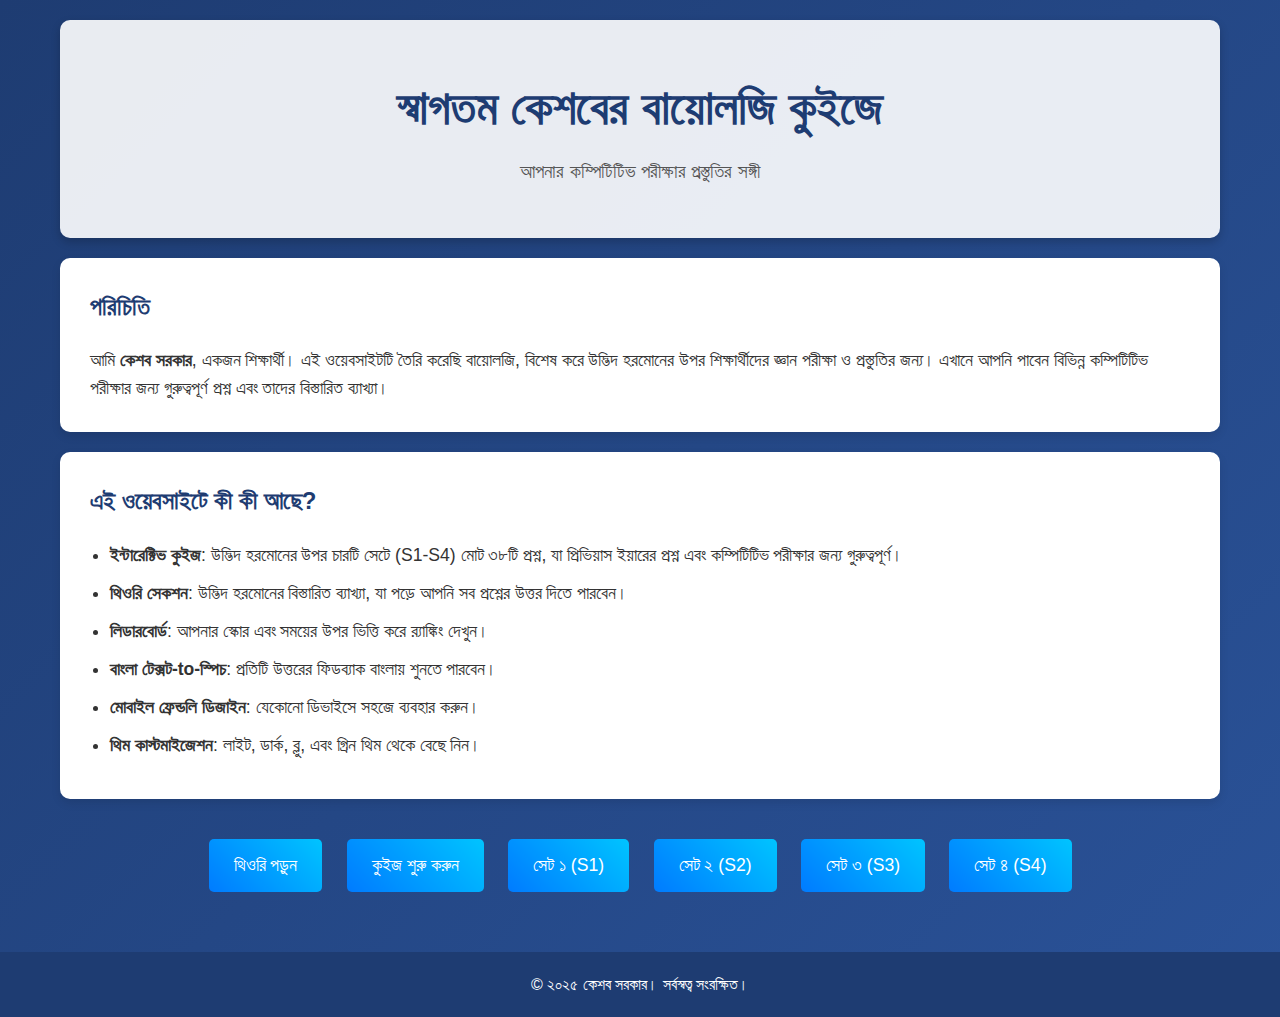
<file: index.html>
<!DOCTYPE html>
<html lang="bn">
<head>
    <meta charset="UTF-8">
    <meta name="viewport" content="width=device-width, initial-scale=1.0">
    <title>কেশবের বায়োলজি কুইজ - হোম</title>
    <style>
        * {
            margin: 0;
            padding: 0;
            box-sizing: border-box;
        }
        body {
            font-family: 'Arial', sans-serif;
            background: linear-gradient(135deg, #1e3c72, #2a5298);
            color: #333;
            line-height: 1.6;
        }
        .container {
            max-width: 1200px;
            margin: 0 auto;
            padding: 20px;
        }
        header {
            text-align: center;
            padding: 50px 0;
            background: rgba(255, 255, 255, 0.9);
            border-radius: 10px;
            box-shadow: 0 4px 10px rgba(0, 0, 0, 0.2);
        }
        header h1 {
            font-size: 3em;
            color: #1e3c72;
            margin-bottom: 10px;
        }
        header p {
            font-size: 1.2em;
            color: #555;
        }
        .intro, .content {
            background: #fff;
            padding: 30px;
            margin: 20px 0;
            border-radius: 10px;
            box-shadow: 0 4px 10px rgba(0, 0, 0, 0.1);
        }
        .intro h2, .content h2 {
            color: #1e3c72;
            margin-bottom: 20px;
        }
        .intro p, .content ul {
            font-size: 1.1em;
            color: #333;
        }
        .content ul {
            list-style: disc;
            padding-left: 20px;
        }
        .content ul li {
            margin-bottom: 10px;
        }
        .nav-buttons {
            text-align: center;
            margin-top: 30px;
        }
        .nav-btn {
            display: inline-block;
            padding: 12px 25px;
            margin: 10px;
            background: linear-gradient(45deg, #007bff, #00c4ff);
            color: white;
            text-decoration: none;
            border-radius: 5px;
            font-size: 1.1em;
            transition: transform 0.2s, box-shadow 0.2s;
        }
        .nav-btn:hover {
            transform: scale(1.05);
            box-shadow: 0 4px 10px rgba(0, 0, 0, 0.2);
        }
        footer {
            text-align: center;
            padding: 20px 0;
            color: #fff;
            background: #1e3c72;
            margin-top: 30px;
        }
        @media (max-width: 768px) {
            header h1 {
                font-size: 2em;
            }
            .container {
                padding: 10px;
            }
            .nav-btn {
                display: block;
                margin: 10px auto;
                width: 80%;
            }
        }
    </style>
</head>
<body>
    <div class="container">
        <header>
            <h1>স্বাগতম কেশবের বায়োলজি কুইজে</h1>
            <p>আপনার কম্পিটিটিভ পরীক্ষার প্রস্তুতির সঙ্গী</p>
        </header>
        <section class="intro">
            <h2>পরিচিতি</h2>
            <p>আমি <strong>কেশব সরকার</strong>, একজন শিক্ষার্থী। এই ওয়েবসাইটটি তৈরি করেছি বায়োলজি, বিশেষ করে উদ্ভিদ হরমোনের উপর শিক্ষার্থীদের জ্ঞান পরীক্ষা ও প্রস্তুতির জন্য। এখানে আপনি পাবেন বিভিন্ন কম্পিটিটিভ পরীক্ষার জন্য গুরুত্বপূর্ণ প্রশ্ন এবং তাদের বিস্তারিত ব্যাখ্যা।</p>
        </section>
        <section class="content">
            <h2>এই ওয়েবসাইটে কী কী আছে?</h2>
            <ul>
                <li><strong>ইন্টারেক্টিভ কুইজ</strong>: উদ্ভিদ হরমোনের উপর চারটি সেটে (S1-S4) মোট ৩৮টি প্রশ্ন, যা প্রিভিয়াস ইয়ারের প্রশ্ন এবং কম্পিটিটিভ পরীক্ষার জন্য গুরুত্বপূর্ণ।</li>
                <li><strong>থিওরি সেকশন</strong>: উদ্ভিদ হরমোনের বিস্তারিত ব্যাখ্যা, যা পড়ে আপনি সব প্রশ্নের উত্তর দিতে পারবেন।</li>
                <li><strong>লিডারবোর্ড</strong>: আপনার স্কোর এবং সময়ের উপর ভিত্তি করে র‌্যাঙ্কিং দেখুন।</li>
                <li><strong>বাংলা টেক্সট-to-স্পিচ</strong>: প্রতিটি উত্তরের ফিডব্যাক বাংলায় শুনতে পারবেন।</li>
                <li><strong>মোবাইল ফ্রেন্ডলি ডিজাইন</strong>: যেকোনো ডিভাইসে সহজে ব্যবহার করুন।</li>
                <li><strong>থিম কাস্টমাইজেশন</strong>: লাইট, ডার্ক, ব্লু, এবং গ্রিন থিম থেকে বেছে নিন।</li>
            </ul>
        </section>
        <div class="nav-buttons">
            <a href="readme.html" class="nav-btn">থিওরি পড়ুন</a>
            <a href="quiz.html" class="nav-btn">কুইজ শুরু করুন</a>
            <a href="set1.html" class="nav-btn">সেট ১ (S1)</a>
            <a href="set2.html" class="nav-btn">সেট ২ (S2)</a>
            <a href="set3.html" class="nav-btn">সেট ৩ (S3)</a>
            <a href="set4.html" class="nav-btn">সেট ৪ (S4)</a>
        </div>
    </div>
    <footer>
        <p>&copy; ২০২৫ কেশব সরকার। সর্বস্বত্ব সংরক্ষিত।</p>
    </footer>
</body>
</html>
</file>
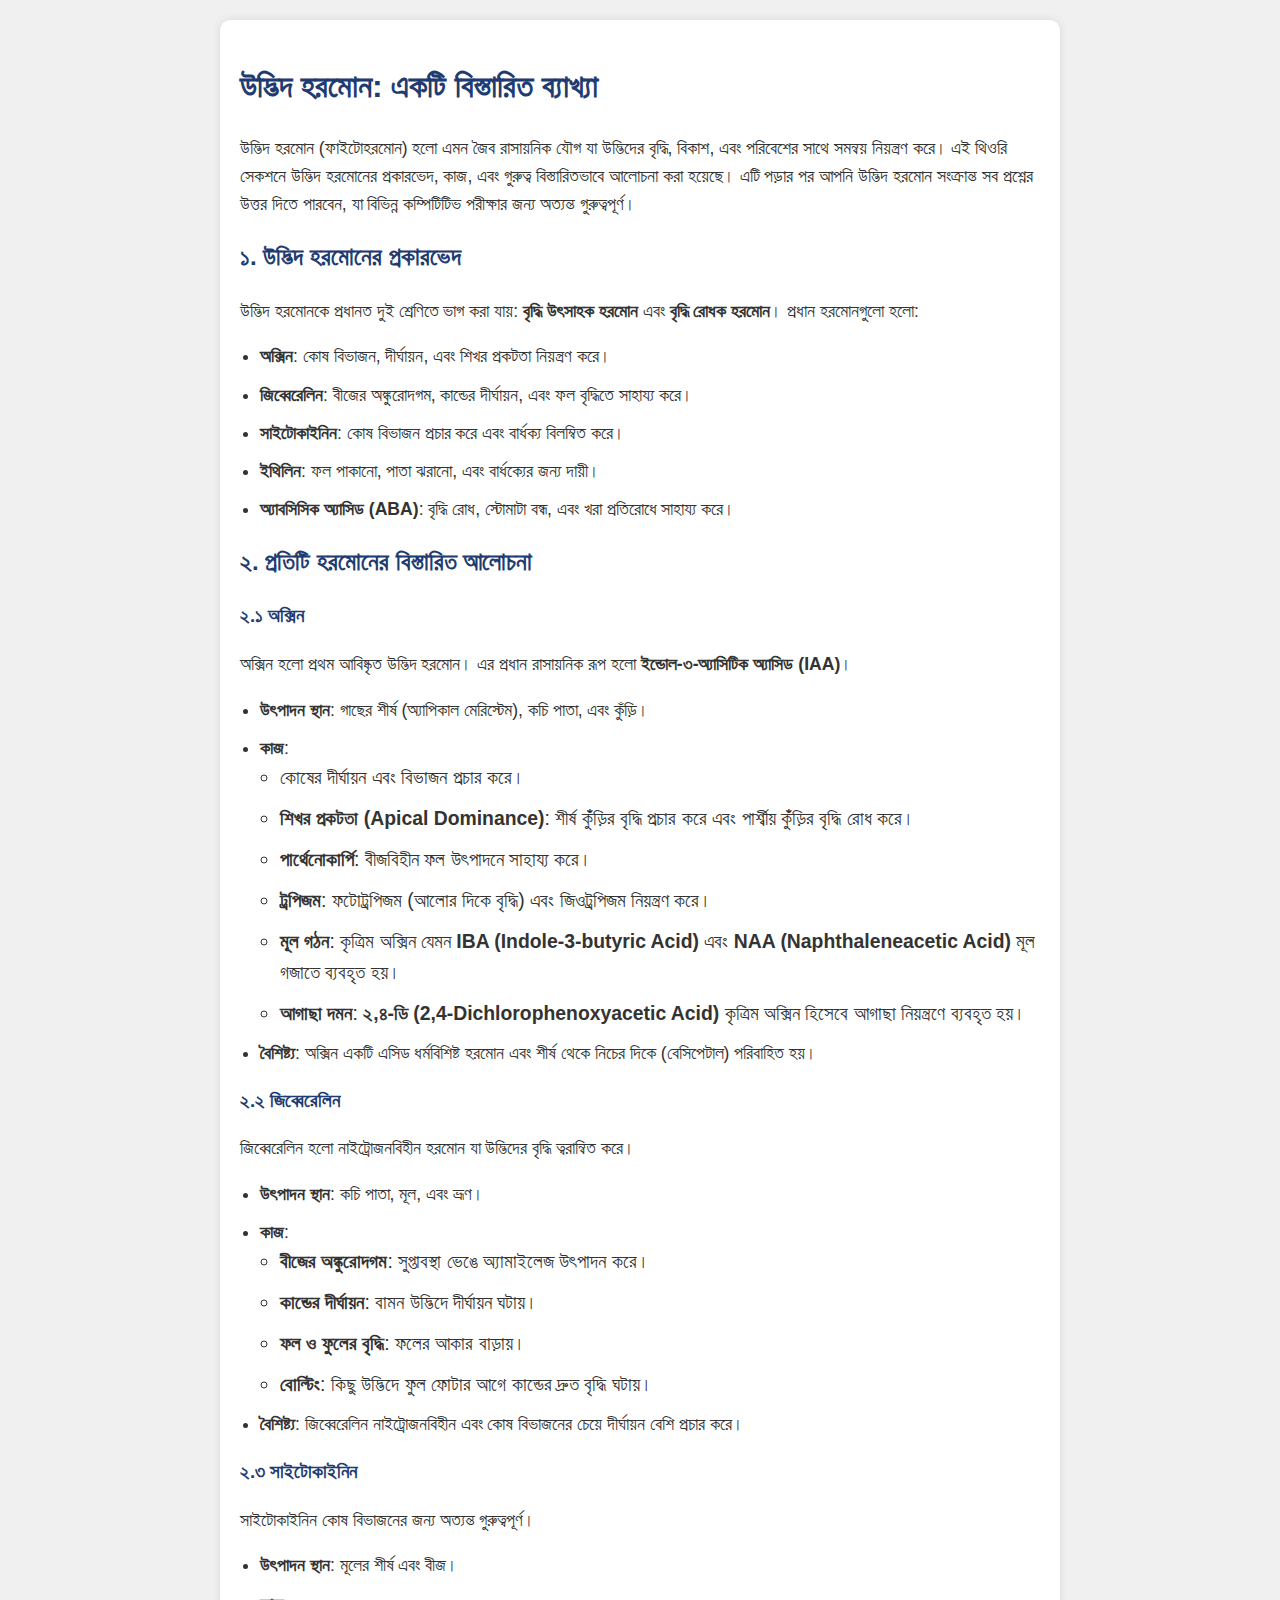
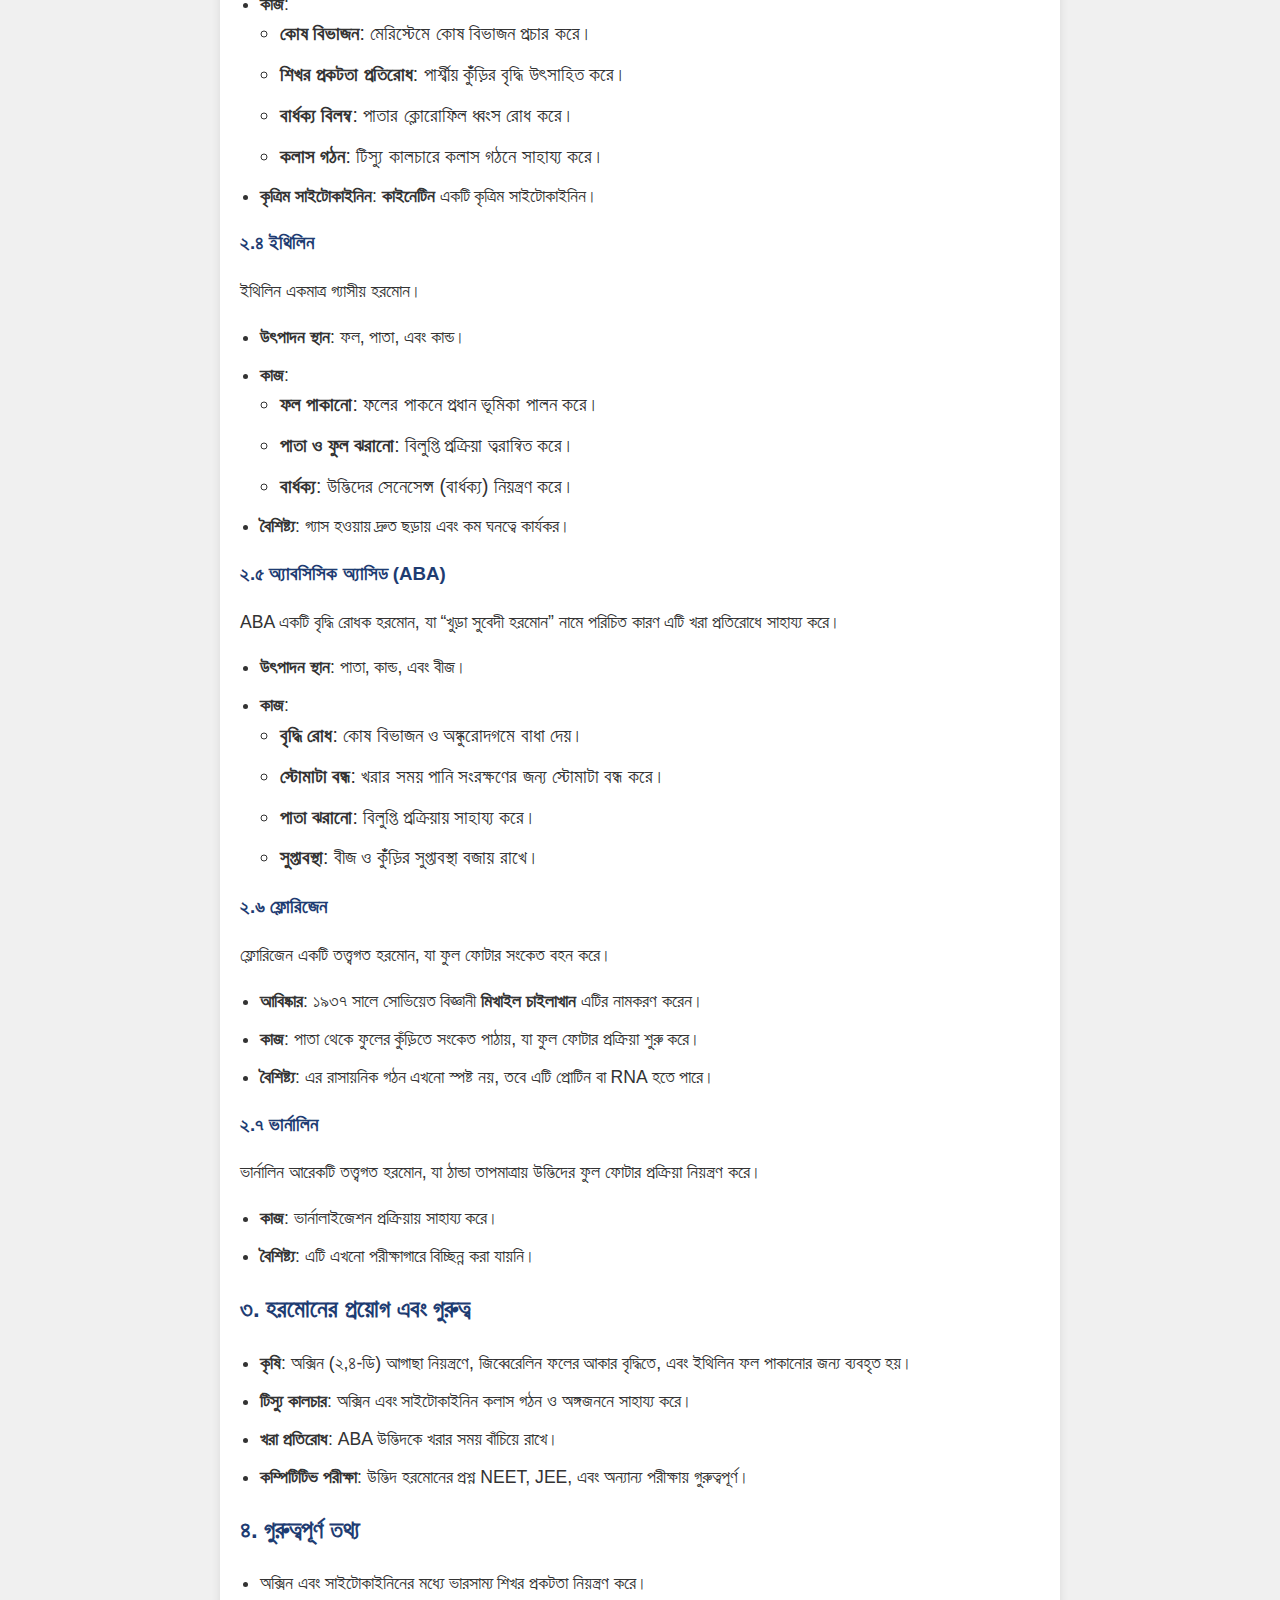
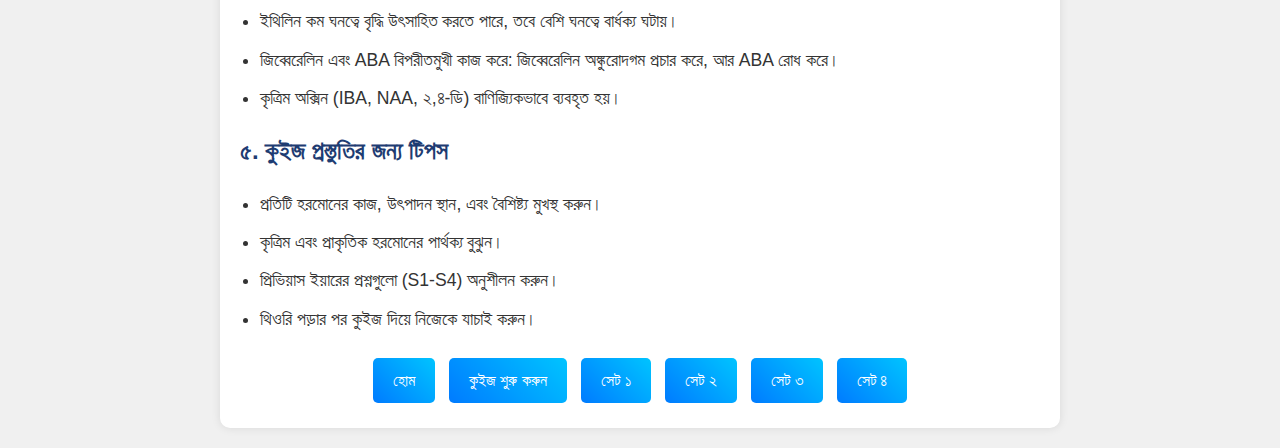
<file: readme.html>
<!DOCTYPE html>
<html lang="bn">
<head>
    <meta charset="UTF-8">
    <meta name="viewport" content="width=device-width, initial-scale=1.0">
    <title>উদ্ভিদ হরমোন - থিওরি</title>
    <style>
        body {
            font-family: Arial, sans-serif;
            margin: 0;
            padding: 20px;
            background-color: #f0f0f0;
            line-height: 1.6;
        }
        .container {
            max-width: 800px;
            margin: auto;
            background: #fff;
            padding: 20px;
            border-radius: 10px;
            box-shadow: 0 0 10px rgba(0,0,0,0.1);
        }
        h1, h2, h3 {
            color: #1e3c72;
        }
        p, ul {
            font-size: 1.1em;
            color: #333;
        }
        ul {
            padding-left: 20px;
        }
        ul li {
            margin-bottom: 10px;
        }
        .nav-buttons {
            text-align: center;
            margin-top: 20px;
        }
        .nav-btn {
            display: inline-block;
            padding: 10px 20px;
            margin: 5px;
            background: linear-gradient(45deg, #007bff, #00c4ff);
            color: white;
            text-decoration: none;
            border-radius: 5px;
            transition: transform 0.2s;
        }
        .nav-btn:hover {
            transform: scale(1.05);
        }
        @media (max-width: 600px) {
            .container {
                padding: 10px;
            }
        }
    </style>
</head>
<body>
    <div class="container">
        <h1>উদ্ভিদ হরমোন: একটি বিস্তারিত ব্যাখ্যা</h1>
        <p>উদ্ভিদ হরমোন (ফাইটোহরমোন) হলো এমন জৈব রাসায়নিক যৌগ যা উদ্ভিদের বৃদ্ধি, বিকাশ, এবং পরিবেশের সাথে সমন্বয় নিয়ন্ত্রণ করে। এই থিওরি সেকশনে উদ্ভিদ হরমোনের প্রকারভেদ, কাজ, এবং গুরুত্ব বিস্তারিতভাবে আলোচনা করা হয়েছে। এটি পড়ার পর আপনি উদ্ভিদ হরমোন সংক্রান্ত সব প্রশ্নের উত্তর দিতে পারবেন, যা বিভিন্ন কম্পিটিটিভ পরীক্ষার জন্য অত্যন্ত গুরুত্বপূর্ণ।</p>

        <h2>১. উদ্ভিদ হরমোনের প্রকারভেদ</h2>
        <p>উদ্ভিদ হরমোনকে প্রধানত দুই শ্রেণিতে ভাগ করা যায়: <strong>বৃদ্ধি উৎসাহক হরমোন</strong> এবং <strong>বৃদ্ধি রোধক হরমোন</strong>। প্রধান হরমোনগুলো হলো:</p>
        <ul>
            <li><strong>অক্সিন</strong>: কোষ বিভাজন, দীর্ঘায়ন, এবং শিখর প্রকটতা নিয়ন্ত্রণ করে।</li>
            <li><strong>জিব্বেরেলিন</strong>: বীজের অঙ্কুরোদগম, কান্ডের দীর্ঘায়ন, এবং ফল বৃদ্ধিতে সাহায্য করে।</li>
            <li><strong>সাইটোকাইনিন</strong>: কোষ বিভাজন প্রচার করে এবং বার্ধক্য বিলম্বিত করে।</li>
            <li><strong>ইথিলিন</strong>: ফল পাকানো, পাতা ঝরানো, এবং বার্ধক্যের জন্য দায়ী।</li>
            <li><strong>অ্যাবসিসিক অ্যাসিড (ABA)</strong>: বৃদ্ধি রোধ, স্টোমাটা বন্ধ, এবং খরা প্রতিরোধে সাহায্য করে।</li>
        </ul>

        <h2>২. প্রতিটি হরমোনের বিস্তারিত আলোচনা</h2>
        <h3>২.১ অক্সিন</h3>
        <p>অক্সিন হলো প্রথম আবিষ্কৃত উদ্ভিদ হরমোন। এর প্রধান রাসায়নিক রূপ হলো <strong>ইন্ডোল-৩-অ্যাসিটিক অ্যাসিড (IAA)</strong>।</p>
        <ul>
            <li><strong>উৎপাদন স্থান</strong>: গাছের শীর্ষ (অ্যাপিকাল মেরিস্টেম), কচি পাতা, এবং কুঁড়ি।</li>
            <li><strong>কাজ</strong>:
                <ul>
                    <li>কোষের দীর্ঘায়ন এবং বিভাজন প্রচার করে।</li>
                    <li><strong>শিখর প্রকটতা (Apical Dominance)</strong>: শীর্ষ কুঁড়ির বৃদ্ধি প্রচার করে এবং পার্শ্বীয় কুঁড়ির বৃদ্ধি রোধ করে।</li>
                    <li><strong>পার্থেনোকার্পি</strong>: বীজবিহীন ফল উৎপাদনে সাহায্য করে।</li>
                    <li><strong>ট্রপিজম</strong>: ফটোট্রপিজম (আলোর দিকে বৃদ্ধি) এবং জিওট্রপিজম নিয়ন্ত্রণ করে।</li>
                    <li><strong>মূল গঠন</strong>: কৃত্রিম অক্সিন যেমন <strong>IBA (Indole-3-butyric Acid)</strong> এবং <strong>NAA (Naphthaleneacetic Acid)</strong> মূল গজাতে ব্যবহৃত হয়।</li>
                    <li><strong>আগাছা দমন</strong>: <strong>২,৪-ডি (2,4-Dichlorophenoxyacetic Acid)</strong> কৃত্রিম অক্সিন হিসেবে আগাছা নিয়ন্ত্রণে ব্যবহৃত হয়।</li>
                </ul>
            </li>
            <li><strong>বৈশিষ্ট্য</strong>: অক্সিন একটি এসিড ধর্মবিশিষ্ট হরমোন এবং শীর্ষ থেকে নিচের দিকে (বেসিপেটাল) পরিবাহিত হয়।</li>
        </ul>

        <h3>২.২ জিব্বেরেলিন</h3>
        <p>জিব্বেরেলিন হলো নাইট্রোজনবিহীন হরমোন যা উদ্ভিদের বৃদ্ধি ত্বরান্বিত করে।</p>
        <ul>
            <li><strong>উৎপাদন স্থান</strong>: কচি পাতা, মূল, এবং ভ্রূণ।</li>
            <li><strong>কাজ</strong>:
                <ul>
                    <li><strong>বীজের অঙ্কুরোদগম</strong>: সুপ্তাবস্থা ভেঙে অ্যামাইলেজ উৎপাদন করে।</li>
                    <li><strong>কান্ডের দীর্ঘায়ন</strong>: বামন উদ্ভিদে দীর্ঘায়ন ঘটায়।</li>
                    <li><strong>ফল ও ফুলের বৃদ্ধি</strong>: ফলের আকার বাড়ায়।</li>
                    <li><strong>বোল্টিং</strong>: কিছু উদ্ভিদে ফুল ফোটার আগে কান্ডের দ্রুত বৃদ্ধি ঘটায়।</li>
                </ul>
            </li>
            <li><strong>বৈশিষ্ট্য</strong>: জিব্বেরেলিন নাইট্রোজনবিহীন এবং কোষ বিভাজনের চেয়ে দীর্ঘায়ন বেশি প্রচার করে।</li>
        </ul>

        <h3>২.৩ সাইটোকাইনিন</h3>
        <p>সাইটোকাইনিন কোষ বিভাজনের জন্য অত্যন্ত গুরুত্বপূর্ণ।</p>
        <ul>
            <li><strong>উৎপাদন স্থান</strong>: মূলের শীর্ষ এবং বীজ।</li>
            <li><strong>কাজ</strong>:
                <ul>
                    <li><strong>কোষ বিভাজন</strong>: মেরিস্টেমে কোষ বিভাজন প্রচার করে।</li>
                    <li><strong>শিখর প্রকটতা প্রতিরোধ</strong>: পার্শ্বীয় কুঁড়ির বৃদ্ধি উৎসাহিত করে।</li>
                    <li><strong>বার্ধক্য বিলম্ব</strong>: পাতার ক্লোরোফিল ধ্বংস রোধ করে।</li>
                    <li><strong>কলাস গঠন</strong>: টিস্যু কালচারে কলাস গঠনে সাহায্য করে।</li>
                </ul>
            </li>
            <li><strong>কৃত্রিম সাইটোকাইনিন</strong>: <strong>কাইনেটিন</strong> একটি কৃত্রিম সাইটোকাইনিন।</li>
        </ul>

        <h3>২.৪ ইথিলিন</h3>
        <p>ইথিলিন একমাত্র গ্যাসীয় হরমোন।</p>
        <ul>
            <li><strong>উৎপাদন স্থান</strong>: ফল, পাতা, এবং কান্ড।</li>
            <li><strong>কাজ</strong>:
                <ul>
                    <li><strong>ফল পাকানো</strong>: ফলের পাকনে প্রধান ভূমিকা পালন করে।</li>
                    <li><strong>পাতা ও ফুল ঝরানো</strong>: বিলুপ্তি প্রক্রিয়া ত্বরান্বিত করে।</li>
                    <li><strong>বার্ধক্য</strong>: উদ্ভিদের সেনেসেন্স (বার্ধক্য) নিয়ন্ত্রণ করে।</li>
                </ul>
            </li>
            <li><strong>বৈশিষ্ট্য</strong>: গ্যাস হওয়ায় দ্রুত ছড়ায় এবং কম ঘনত্বে কার্যকর।</li>
        </ul>

        <h3>২.৫ অ্যাবসিসিক অ্যাসিড (ABA)</h3>
        <p>ABA একটি বৃদ্ধি রোধক হরমোন, যা “খুড়া সুবেদী হরমোন” নামে পরিচিত কারণ এটি খরা প্রতিরোধে সাহায্য করে।</p>
        <ul>
            <li><strong>উৎপাদন স্থান</strong>: পাতা, কান্ড, এবং বীজ।</li>
            <li><strong>কাজ</strong>:
                <ul>
                    <li><strong>বৃদ্ধি রোধ</strong>: কোষ বিভাজন ও অঙ্কুরোদগমে বাধা দেয়।</li>
                    <li><strong>স্টোমাটা বন্ধ</strong>: খরার সময় পানি সংরক্ষণের জন্য স্টোমাটা বন্ধ করে।</li>
                    <li><strong>পাতা ঝরানো</strong>: বিলুপ্তি প্রক্রিয়ায় সাহায্য করে।</li>
                    <li><strong>সুপ্তাবস্থা</strong>: বীজ ও কুঁড়ির সুপ্তাবস্থা বজায় রাখে।</li>
                </ul>
            </li>
        </ul>

        <h3>২.৬ ফ্লোরিজেন</h3>
        <p>ফ্লোরিজেন একটি তত্ত্বগত হরমোন, যা ফুল ফোটার সংকেত বহন করে।</p>
        <ul>
            <li><strong>আবিষ্কার</strong>: ১৯৩৭ সালে সোভিয়েত বিজ্ঞানী <strong>মিখাইল চাইলাখান</strong> এটির নামকরণ করেন।</li>
            <li><strong>কাজ</strong>: পাতা থেকে ফুলের কুঁড়িতে সংকেত পাঠায়, যা ফুল ফোটার প্রক্রিয়া শুরু করে।</li>
            <li><strong>বৈশিষ্ট্য</strong>: এর রাসায়নিক গঠন এখনো স্পষ্ট নয়, তবে এটি প্রোটিন বা RNA হতে পারে।</li>
        </ul>

        <h3>২.৭ ভার্নালিন</h3>
        <p>ভার্নালিন আরেকটি তত্ত্বগত হরমোন, যা ঠান্ডা তাপমাত্রায় উদ্ভিদের ফুল ফোটার প্রক্রিয়া নিয়ন্ত্রণ করে।</p>
        <ul>
            <li><strong>কাজ</strong>: ভার্নালাইজেশন প্রক্রিয়ায় সাহায্য করে।</li>
            <li><strong>বৈশিষ্ট্য</strong>: এটি এখনো পরীক্ষাগারে বিচ্ছিন্ন করা যায়নি।</li>
        </ul>

        <h2>৩. হরমোনের প্রয়োগ এবং গুরুত্ব</h2>
        <ul>
            <li><strong>কৃষি</strong>: অক্সিন (২,৪-ডি) আগাছা নিয়ন্ত্রণে, জিব্বেরেলিন ফলের আকার বৃদ্ধিতে, এবং ইথিলিন ফল পাকানোর জন্য ব্যবহৃত হয়।</li>
            <li><strong>টিস্যু কালচার</strong>: অক্সিন এবং সাইটোকাইনিন কলাস গঠন ও অঙ্গজননে সাহায্য করে।</li>
            <li><strong>খরা প্রতিরোধ</strong>: ABA উদ্ভিদকে খরার সময় বাঁচিয়ে রাখে।</li>
            <li><strong>কম্পিটিটিভ পরীক্ষা</strong>: উদ্ভিদ হরমোনের প্রশ্ন NEET, JEE, এবং অন্যান্য পরীক্ষায় গুরুত্বপূর্ণ।</li>
        </ul>

        <h2>৪. গুরুত্বপূর্ণ তথ্য</h2>
        <ul>
            <li>অক্সিন এবং সাইটোকাইনিনের মধ্যে ভারসাম্য শিখর প্রকটতা নিয়ন্ত্রণ করে।</li>
            <li>ইথিলিন কম ঘনত্বে বৃদ্ধি উৎসাহিত করতে পারে, তবে বেশি ঘনত্বে বার্ধক্য ঘটায়।</li>
            <li>জিব্বেরেলিন এবং ABA বিপরীতমুখী কাজ করে: জিব্বেরেলিন অঙ্কুরোদগম প্রচার করে, আর ABA রোধ করে।</li>
            <li>কৃত্রিম অক্সিন (IBA, NAA, ২,৪-ডি) বাণিজ্যিকভাবে ব্যবহৃত হয়।</li>
        </ul>

        <h2>৫. কুইজ প্রস্তুতির জন্য টিপস</h2>
        <ul>
            <li>প্রতিটি হরমোনের কাজ, উৎপাদন স্থান, এবং বৈশিষ্ট্য মুখস্থ করুন।</li>
            <li>কৃত্রিম এবং প্রাকৃতিক হরমোনের পার্থক্য বুঝুন।</li>
            <li>প্রিভিয়াস ইয়ারের প্রশ্নগুলো (S1-S4) অনুশীলন করুন।</li>
            <li>থিওরি পড়ার পর কুইজ দিয়ে নিজেকে যাচাই করুন।</li>
        </ul>

        <div class="nav-buttons">
            <a href="index.html" class="nav-btn">হোম</a>
            <a href="quiz.html" class="nav-btn">কুইজ শুরু করুন</a>
            <a href="set1.html" class="nav-btn">সেট ১</a>
            <a href="set2.html" class="nav-btn">সেট ২</a>
            <a href="set3.html" class="nav-btn">সেট ৩</a>
            <a href="set4.html" class="nav-btn">সেট ৪</a>
        </div>
    </div>
</body>
</html>
</file>
